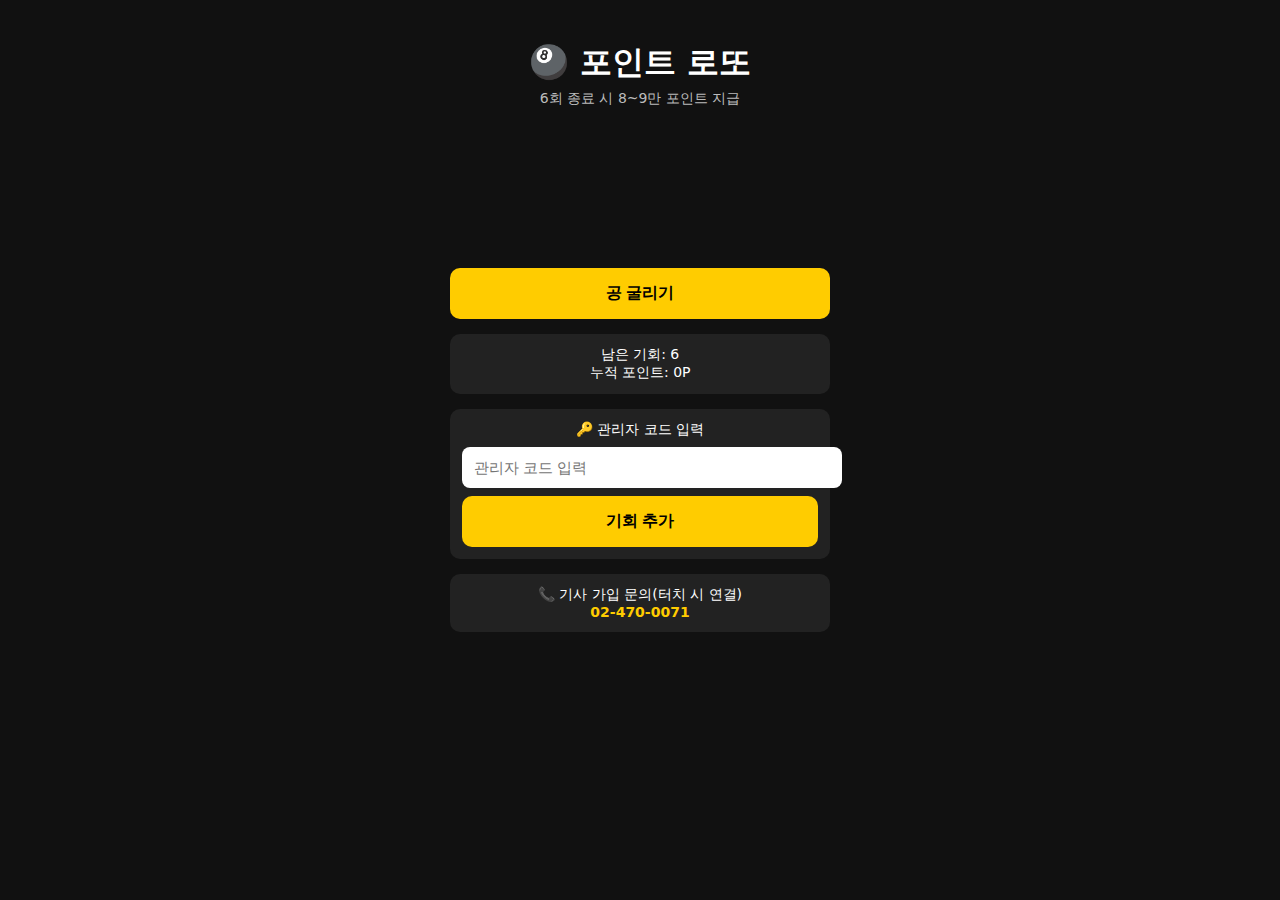
<file: index.html>
<!DOCTYPE html>
<html lang="ko">
<head>
<meta charset="UTF-8" />
<meta name="viewport" content="width=device-width, initial-scale=1.0"/>
<title>포인트 로또</title>
<style>
  body {
    margin: 0;
    font-family: system-ui, sans-serif;
    background: #111;
    color: #fff;
    display: flex;
    justify-content: center;
  }
  .wrap {
    width: 100%;
    max-width: 420px;
    min-height: 100vh;
    padding: 20px;
    box-sizing: border-box;
    text-align: center;
  }
  h1 { margin-bottom: 5px; }
  .sub { font-size: 14px; color: #bbb; }

  .machine {
    margin: 20px auto;
    min-height: 120px;
    display: flex;
    flex-wrap: wrap;
    justify-content: center;
    gap: 10px;
  }
  .ball {
    width: 60px;
    height: 60px;
    border-radius: 50%;
    background: radial-gradient(circle at 30% 30%, #fff, #ffcc00);
    display: flex;
    align-items: center;
    justify-content: center;
    color: #000;
    font-weight: bold;
    animation: pop 0.6s ease;
  }
  @keyframes pop {
    from { transform: scale(0); opacity: 0; }
    to { transform: scale(1); opacity: 1; }
  }

  button {
    width: 100%;
    padding: 15px;
    font-size: 16px;
    border: none;
    border-radius: 10px;
    background: #ffcc00;
    color: #000;
    font-weight: bold;
    cursor: pointer;
  }
  button:disabled {
    background: #555;
    color: #999;
  }

  .box {
    margin-top: 15px;
    padding: 12px;
    background: #222;
    border-radius: 10px;
    font-size: 14px;
  }

  input {
    width: 100%;
    padding: 12px;
    margin-top: 8px;
    border-radius: 8px;
    border: none;
    font-size: 15px;
  }

  .highlight {
    color: #ffcc00;
    font-weight: bold;
  }
</style>
</head>
<body>
<div class="wrap">
  <h1>🎱 포인트 로또</h1>
  <div class="sub">6회 종료 시 8~9만 포인트 지급</div>

  <div class="machine" id="machine"></div>

  <button id="drawBtn">공 굴리기</button>

  <div class="box">
    남은 기회: <span id="chance"></span><br/>
    누적 포인트: <span id="point"></span>P
    <div id="exchange" class="highlight" style="display:none;">
      ▶ 10만점 이상 시 충전금 교환 가능
    </div>
  </div>

  <div class="box">
    🔑 관리자 코드 입력
    <input id="adminCode" placeholder="관리자 코드 입력"/>
    <button style="margin-top:8px;" onclick="adminAdd()">기회 추가</button>
  </div>

  <div class="box">
  📞 기사 가입 문의(터치 시 연결)<br>
  <a href="tel:024700071" class="highlight" style="text-decoration:none;">
    02-470-0071
  </a>
</div>

<script>
const TARGET_MIN = 80000;
const TARGET_MAX = 90000;
const ADMIN_CODE = "DRIVER_OK_2026";

let state = JSON.parse(localStorage.getItem("lottoState")) || {
  chance: 6,
  point: 0,
  draws: []
};

const machine = document.getElementById("machine");
const drawBtn = document.getElementById("drawBtn");
const chanceEl = document.getElementById("chance");
const pointEl = document.getElementById("point");
const exchangeEl = document.getElementById("exchange");

function save() {
  localStorage.setItem("lottoState", JSON.stringify(state));
}

function render() {
  chanceEl.innerText = state.chance;
  pointEl.innerText = state.point.toLocaleString();
  exchangeEl.style.display = state.point >= 100000 ? "block" : "none";
  drawBtn.disabled = state.chance <= 0;
}

function pick(arr){
  return arr[Math.floor(Math.random() * arr.length)];
}

function getReward(){
  if(state.chance === 1){
    let needMin = TARGET_MIN - state.point;
    let needMax = TARGET_MAX - state.point;
    needMin = Math.max(1000, needMin);
    needMax = Math.max(needMin, needMax);
    return Math.floor(
      (Math.random() * (needMax - needMin) + needMin) / 1000
    ) * 1000;
  }
  return pick([8000,9000,10000,12000,15000]);
}

drawBtn.onclick = () => {
  if(state.chance <= 0) return;

  const gain = getReward();
  state.chance -= 1;
  state.point += gain;
  state.draws.push(gain);

  const ball = document.createElement("div");
  ball.className = "ball";
  ball.innerText = (gain/1000) + "만";
  machine.appendChild(ball);

  save();
  render();
};

function adminAdd(){
  const input = document.getElementById("adminCode");
  if(input.value === ADMIN_CODE){
    state.chance += 1;
    save();
    render();
    alert("기사 등록 확인! 추첨 기회가 1회 추가되었습니다.");
    input.value = "";
  } else {
    alert("잘못된 코드입니다.");
  }
}

render();
</script>
</body>
</html>
</file>
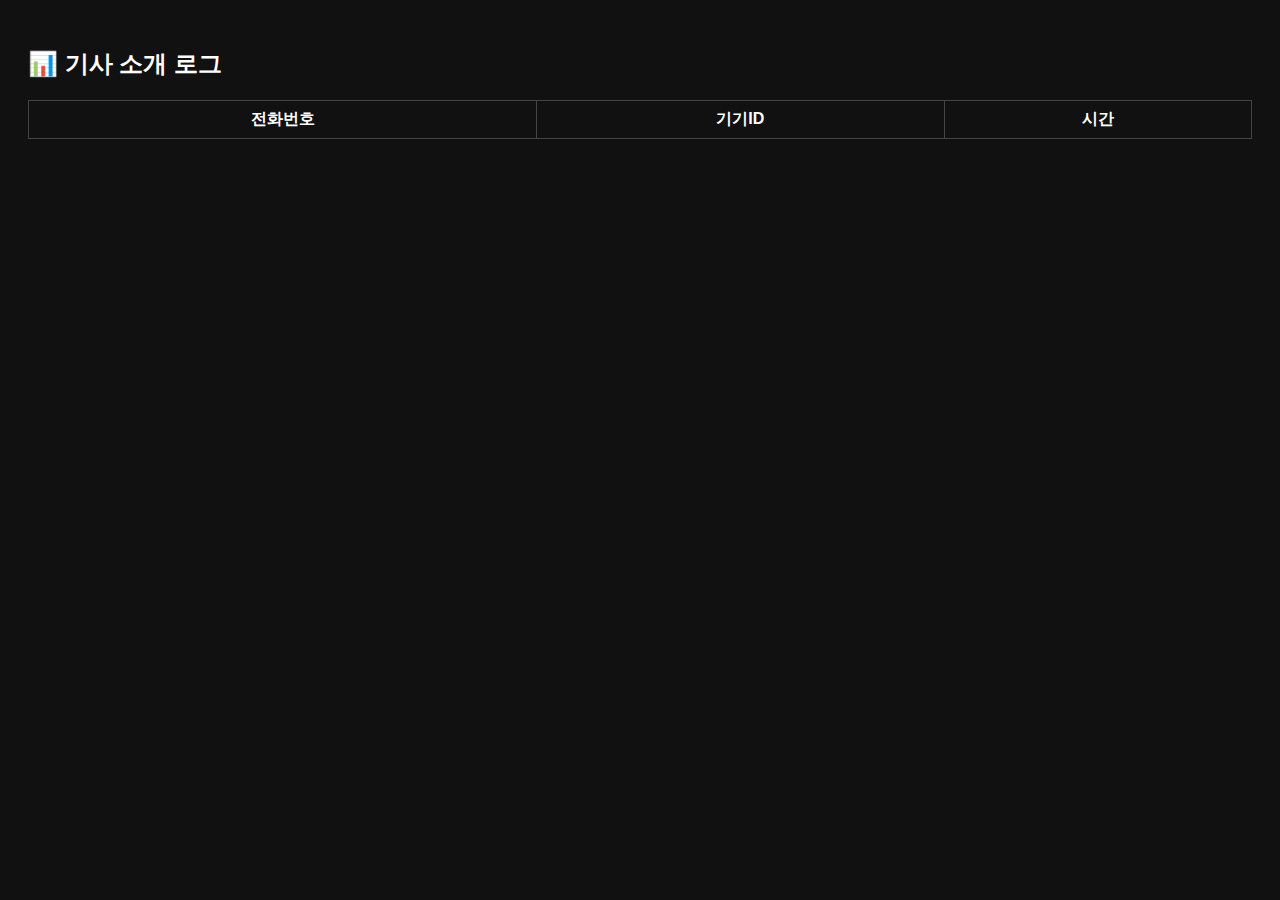
<file: admin.html>
<!DOCTYPE html>
<html lang="ko">
<head>
<meta charset="UTF-8">
<title>관리자 - 기사 소개 현황</title>
<style>
body{background:#111;color:#fff;font-family:sans-serif;padding:20px}
table{width:100%;border-collapse:collapse}
td,th{border:1px solid #444;padding:8px;text-align:center}
</style>
</head>
<body>

<h2>📊 기사 소개 로그</h2>
<table>
<tr><th>전화번호</th><th>기기ID</th><th>시간</th></tr>
<tbody id="list"></tbody>
</table>

<script>
let data = JSON.parse(localStorage.getItem("admin_log")||"[]");
let html = "";
data.forEach(d=>{
 html += `<tr><td>${d.phone}</td><td>${d.device}</td><td>${d.time}</td></tr>`;
});
document.getElementById("list").innerHTML = html;
</script>

</body>
</html>
</file>
